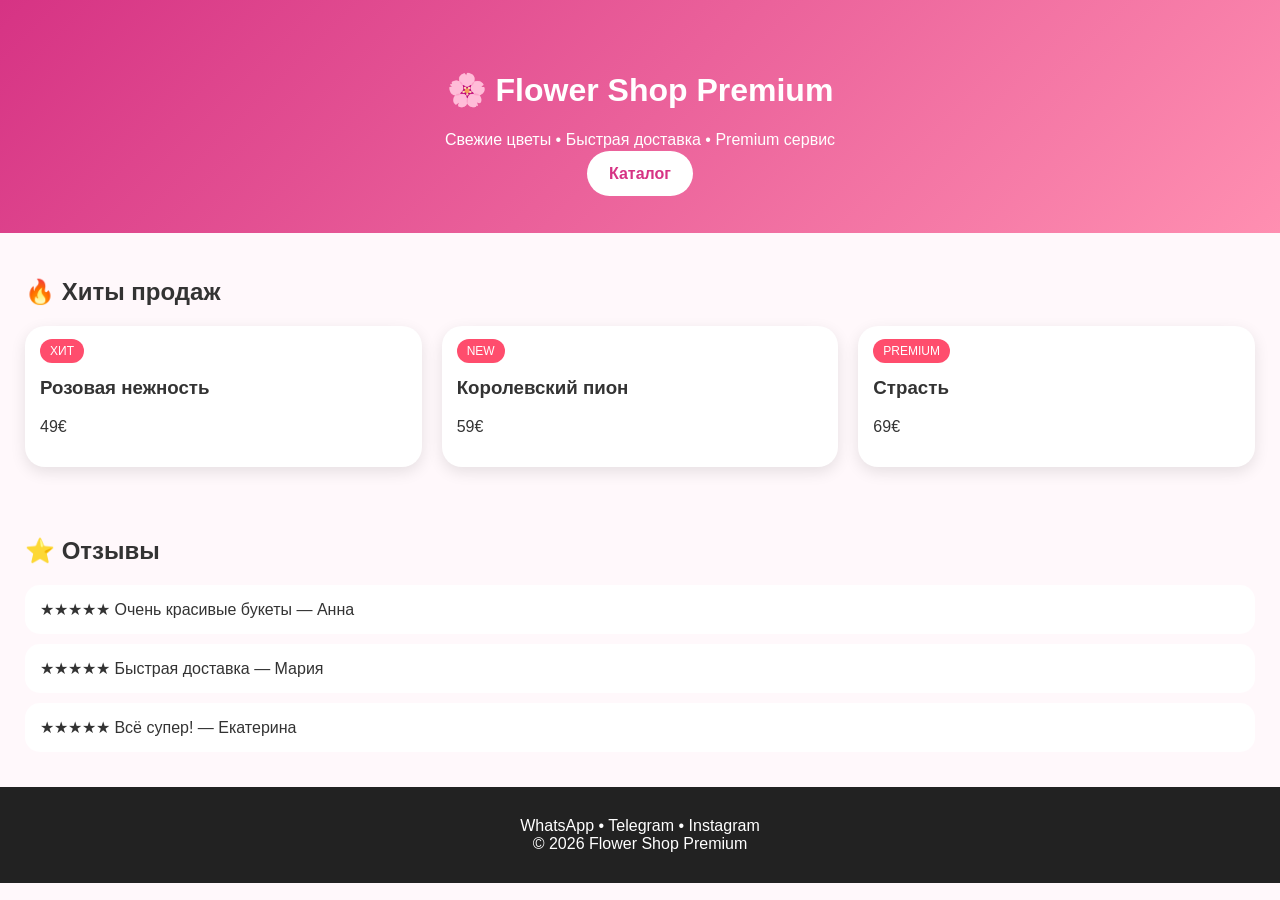
<file: flower_shop_ultra_premium.html>
<!DOCTYPE html>
<html lang="ru">
<head>
<meta charset="UTF-8">
<meta name="viewport" content="width=device-width, initial-scale=1.0">
<title>Flower Shop Premium</title>
<style>
body{margin:0;font-family:Arial;background:#fff8fb;color:#333}
header{background:linear-gradient(135deg,#d63384,#ff8fb1);color:#fff;padding:50px;text-align:center}
.hero-btn{background:#fff;color:#d63384;padding:14px 22px;border-radius:30px;text-decoration:none;font-weight:bold}
section{padding:25px}
.grid{display:grid;grid-template-columns:repeat(auto-fit,minmax(250px,1fr));gap:20px}
.card{background:#fff;border-radius:20px;padding:15px;box-shadow:0 5px 15px rgba(0,0,0,.1);transition:.3s}
.card:hover{transform:translateY(-6px)}
.badge{background:#ff4d6d;color:white;border-radius:20px;padding:5px 10px;font-size:12px}
.review{background:white;padding:15px;border-radius:15px;margin:10px 0}
footer{background:#222;color:#fff;padding:30px;text-align:center}
</style>
</head>
<body>
<header>
<h1>🌸 Flower Shop Premium</h1>
<p>Свежие цветы • Быстрая доставка • Premium сервис</p>
<a class="hero-btn" href="#">Каталог</a>
</header>

<section>
<h2>🔥 Хиты продаж</h2>
<div class="grid">
<div class="card"><span class="badge">ХИТ</span><h3>Розовая нежность</h3><p>49€</p></div>
<div class="card"><span class="badge">NEW</span><h3>Королевский пион</h3><p>59€</p></div>
<div class="card"><span class="badge">PREMIUM</span><h3>Страсть</h3><p>69€</p></div>
</div>
</section>

<section>
<h2>⭐ Отзывы</h2>
<div class="review">★★★★★ Очень красивые букеты — Анна</div>
<div class="review">★★★★★ Быстрая доставка — Мария</div>
<div class="review">★★★★★ Всё супер! — Екатерина</div>
</section>

<footer>
WhatsApp • Telegram • Instagram<br>
© 2026 Flower Shop Premium
</footer>
</body>
</html>
</file>
